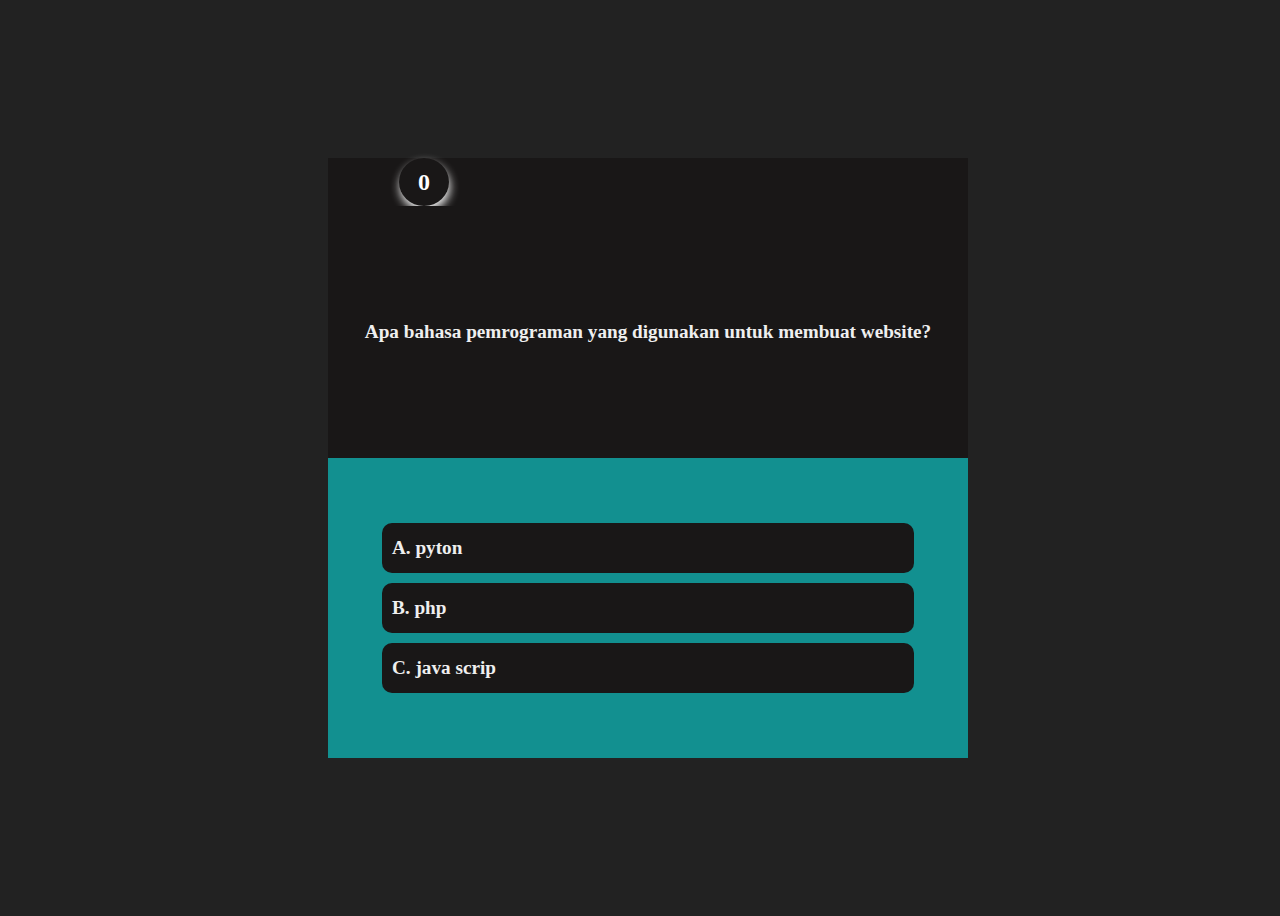
<file: index.html>
<!DOCTYPE html>
<html lang="en">
<head>
   <meta charset="UTF-8">
   <meta http-equiv="X-UA-Compatible" content="IE=edge">
   <meta name="viewport" content="width=device-width, initial-scale=1.0">
   <title>kuis</title>
   <link rel="stylesheet" href="style.css">
</head>
<body>

   <div class="conteiner">
      <div class="skor" id="skor"> </div>
      <div class="question" id="question">
      
      </div>

      <div class="answer" id="answer">

         <div class="choice" id="choice-a">
          
         </div>
         <div class="choice" id="choice-b"> </div>
         <div class="choice" id="choice-c"> </div>

      </div>
   </div>
   

   <script>
      let question1={
   satu:"Apa bahasa pemrograman yang digunakan untuk membuat website?"
}

let answerChoice1={
   a : "A.  pyton",
   b : "B.  php",
   c : "C.  java scrip",
}



let answer =document.getElementById('answer')
let question =document.getElementById('question')
let choicea = document.getElementById('choice-a')
let choiceb = document.getElementById('choice-b')
let choicec = document.getElementById('choice-c')
let btn = document.getElementById('answerbtn')
let skor= document.getElementById('skor')
let nextpage = "index2.html"

question.innerHTML=(question1.satu)
let skorawal= 0

skor.innerHTML=(skorawal)


choicea.innerHTML=(answerChoice1.a)
choiceb.innerHTML=(answerChoice1.b)
choicec.innerHTML=(answerChoice1.c)
choicea.addEventListener('click', function(){
   alert('salah')
})

choiceb.addEventListener('click', function(){
   alert('salah')
})
choicec.addEventListener('click', function(){
   alert('benar')
   window.location= nextpage;
   skorawal++
   skor.innerHTML=(skorawal)
   localStorage.setItem("skor", skorawal)
})

   </script>
</body>
</html>
</file>
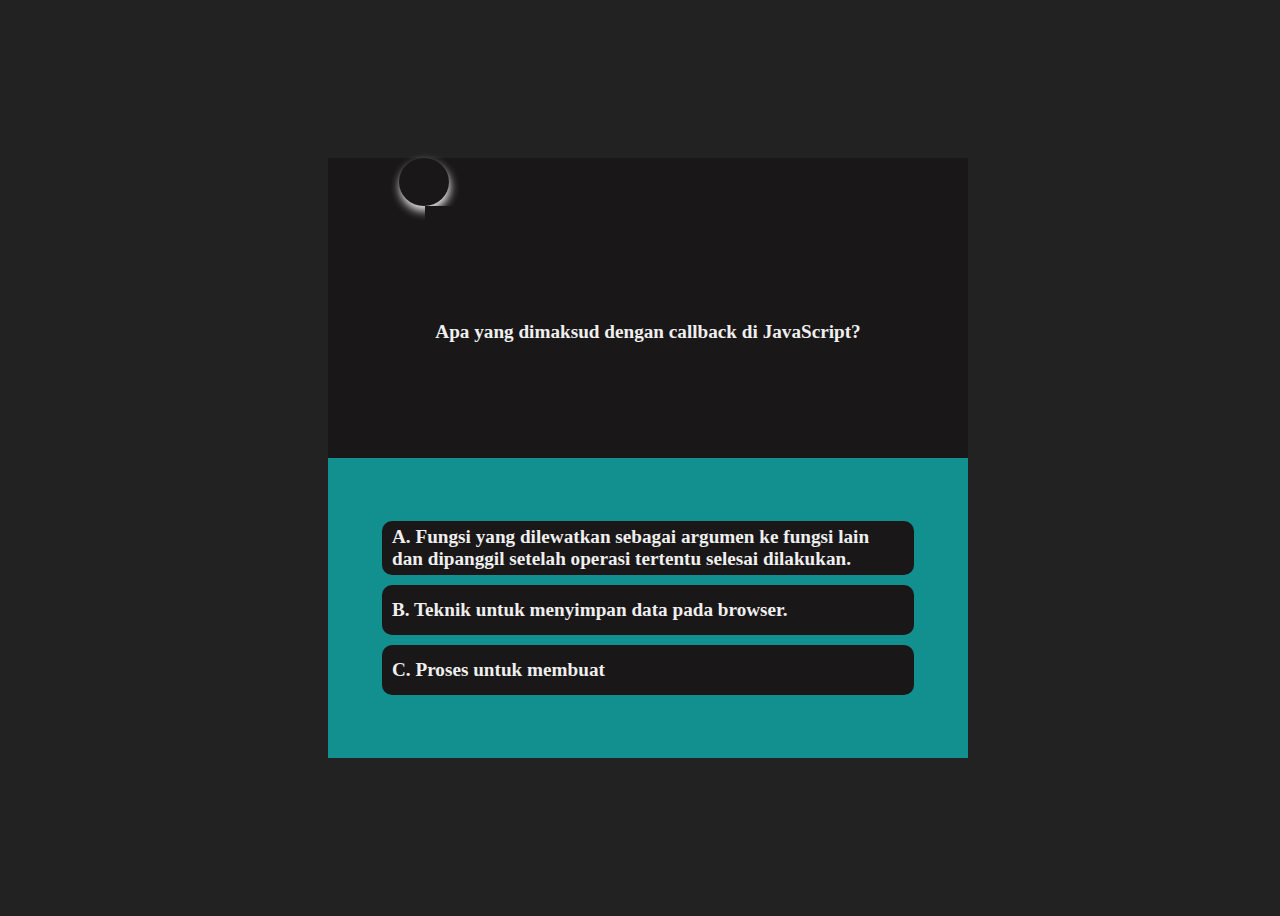
<file: index10.html>
<!DOCTYPE html>
<html lang="en">
<head>
   <meta charset="UTF-8">
   <meta http-equiv="X-UA-Compatible" content="IE=edge">
   <meta name="viewport" content="width=device-width, initial-scale=1.0">
   <title>kuis</title>
   <link rel="stylesheet" href="style.css">
</head>
<body>

   <div class="conteiner">
      <div class="skor" id="skor"> </div>
      <div class="question" id="question">
      
      </div>

      <div class="answer" id="answer">

         <div class="choice" id="choice-a">
          
         </div>
         <div class="choice" id="choice-b"> </div>
         <div class="choice" id="choice-c"> </div>

      </div>
   </div>
   

   <script>
      let question1={
   satu:"Apa yang dimaksud dengan callback di JavaScript?"
}

let answerChoice1={
   a : "A.  Fungsi yang dilewatkan sebagai argumen ke fungsi lain dan dipanggil setelah operasi tertentu selesai dilakukan.",
   b : "B.  Teknik untuk menyimpan data pada browser.",
   c : "C.  Proses untuk membuat"


}



let answer =document.getElementById('answer')
let question =document.getElementById('question')
let choicea = document.getElementById('choice-a')
let choiceb = document.getElementById('choice-b')
let choicec = document.getElementById('choice-c')
let btn = document.getElementById('answerbtn')
let nextpage = "index10.html"
question.innerHTML=(question1.satu)

let localskor =   localStorage.getItem("skor")
   skor.innerHTML=(localskor)

choicea.innerHTML=(answerChoice1.a)
choiceb.innerHTML=(answerChoice1.b)
choicec.innerHTML=(answerChoice1.c)
choicea.addEventListener('click', function(){
   alert('benar')
   localskor++
   skor.innerHTML=(localskor)
   localStorage.setItem("skor", localskor)
   window.location= nextpage;
})

choiceb.addEventListener('click', function(){
   alert('salah')
})
choicec.addEventListener('click', function(){
   alert('salah')
})

   </script>
</body>
</html>
</file>
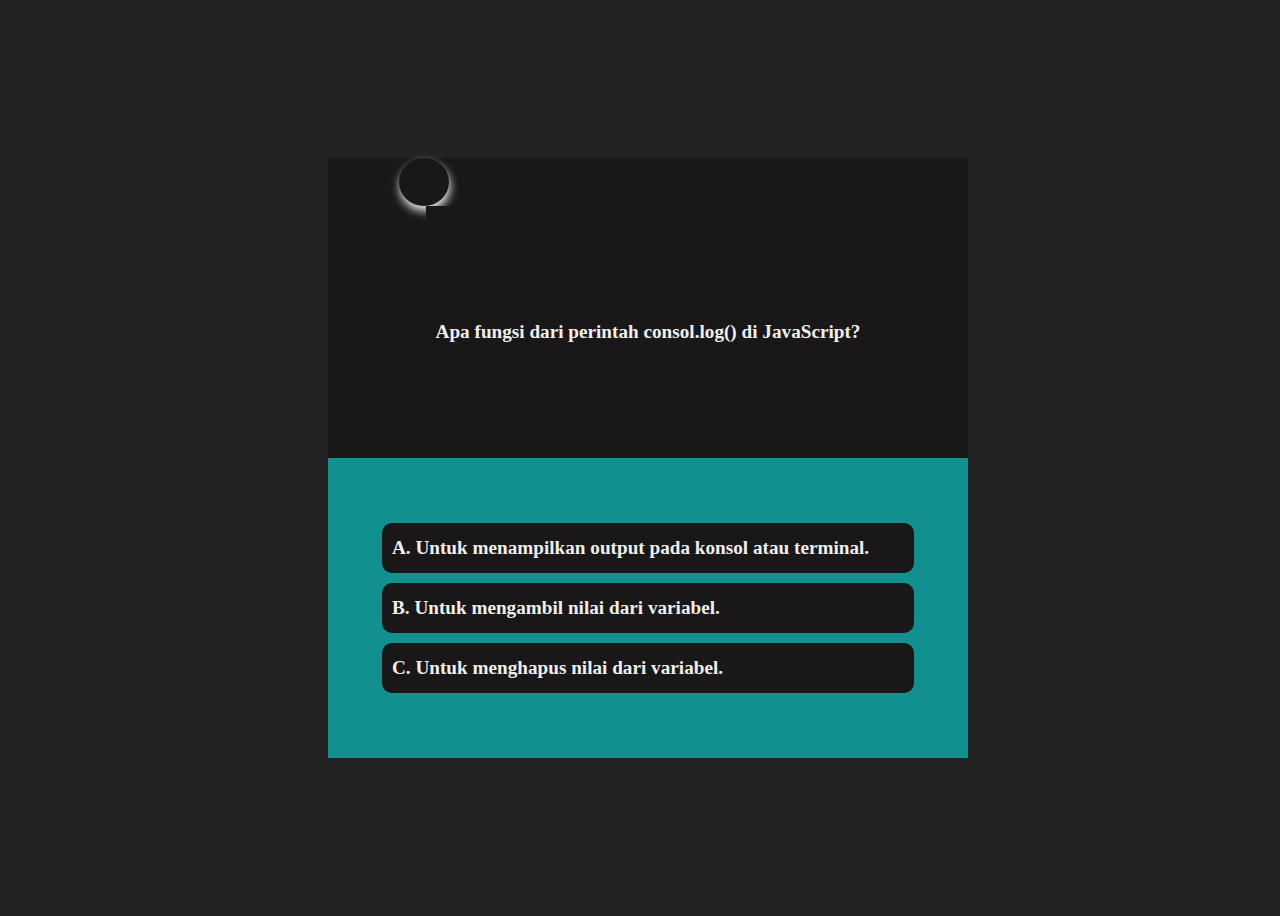
<file: index2.html>
<!DOCTYPE html>
<html lang="en">
<head>
   <meta charset="UTF-8">
   <meta http-equiv="X-UA-Compatible" content="IE=edge">
   <meta name="viewport" content="width=device-width, initial-scale=1.0">
   <title>kuis</title>
   <link rel="stylesheet" href="style.css">
</head>
<body>

   <div class="conteiner">
      <div class="skor" id="skor"> </div>
      <div class="question" id="question">
      
      </div>

      <div class="answer" id="answer">

         <div class="choice" id="choice-a">
          
         </div>
         <div class="choice" id="choice-b"> </div>
         <div class="choice" id="choice-c"> </div>

      </div>
   </div>
   

   <script  >
   let question1={
      satu:"Apa fungsi dari perintah consol.log() di JavaScript?"
   }
   let answerChoice1={
   a : "A.  Untuk menampilkan output pada konsol atau terminal.",
   b : "B.  Untuk mengambil nilai dari variabel.",
   c : "C.  Untuk menghapus nilai dari variabel.",
}

   let answer =document.getElementById('answer')
   let question =document.getElementById('question')
   let choicea = document.getElementById('choice-a')
   let choiceb = document.getElementById('choice-b')
   let choicec = document.getElementById('choice-c')
   let btn = document.getElementById('answerbtn')
   let nextpage = "index3.html"
   question.innerHTML=(question1.satu)

   let localskor =   localStorage.getItem("skor")
   skor.innerHTML=(localskor)
   
   choicea.innerHTML=(answerChoice1.a)
   choiceb.innerHTML=(answerChoice1.b)
   choicec.innerHTML=(answerChoice1.c)
   choicea.addEventListener('click', function(){
      alert('benar')
      window.location= nextpage;
      localskor++
   skor.innerHTML=(localskor)
   localStorage.setItem("skor", localskor)
   })
   
   choiceb.addEventListener('click', function(){
      alert('salah')
   })
   choicec.addEventListener('click', function(){
      alert('salah')
     
   })
   </script>
</body>
</html>
</file>
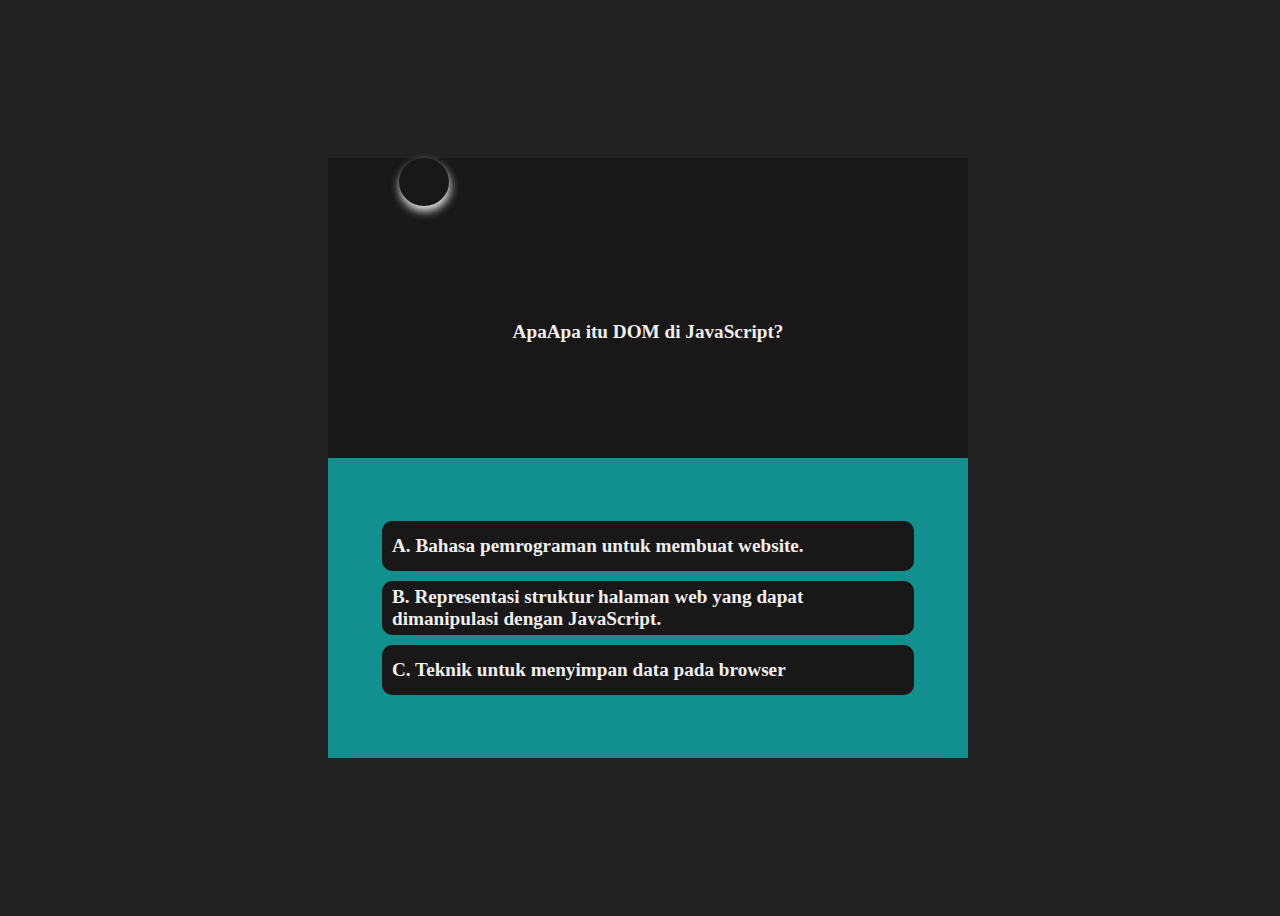
<file: index3.html>
<!DOCTYPE html>
<html lang="en">
<head>
   <meta charset="UTF-8">
   <meta http-equiv="X-UA-Compatible" content="IE=edge">
   <meta name="viewport" content="width=device-width, initial-scale=1.0">
   <title>kuis</title>
   <link rel="stylesheet" href="style.css">
</head>
<body>

   <div class="conteiner">
      <div class="skor" id="skor"> </div>
      <div class="question" id="question">
      
      </div>

      <div class="answer" id="answer">

         <div class="choice" id="choice-a">
          
         </div>
         <div class="choice" id="choice-b"> </div>
         <div class="choice" id="choice-c"> </div>

      </div>
   </div>
   

   <script>
      let question1={
   satu:"ApaApa itu DOM di JavaScript?"
}

let answerChoice1={
   a : "A.  Bahasa pemrograman untuk membuat website.",
   b : "B.  Representasi struktur halaman web yang dapat dimanipulasi dengan JavaScript. ",
   c : "C.  Teknik untuk menyimpan data pada browser",
}



let answer =document.getElementById('answer')
let question =document.getElementById('question')
let choicea = document.getElementById('choice-a')
let choiceb = document.getElementById('choice-b')
let choicec = document.getElementById('choice-c')
let btn = document.getElementById('answerbtn')
let nextpage = "index4.html"
question.innerHTML=(question1.satu)

let localskor =   localStorage.getItem("skor")
   skor.innerHTML=(localskor)

choicea.innerHTML=(answerChoice1.a)
choiceb.innerHTML=(answerChoice1.b)
choicec.innerHTML=(answerChoice1.c)
choicea.addEventListener('click', function(){
   alert('salah')
})

choiceb.addEventListener('click', function(){
   alert('benar')
      localskor++
   skor.innerHTML=(localskor)
   localStorage.setItem("skor", localskor)
   window.location= nextpage;
})
choicec.addEventListener('click', function(){
   alert('salah')
})

   </script>
</body>
</html>
</file>
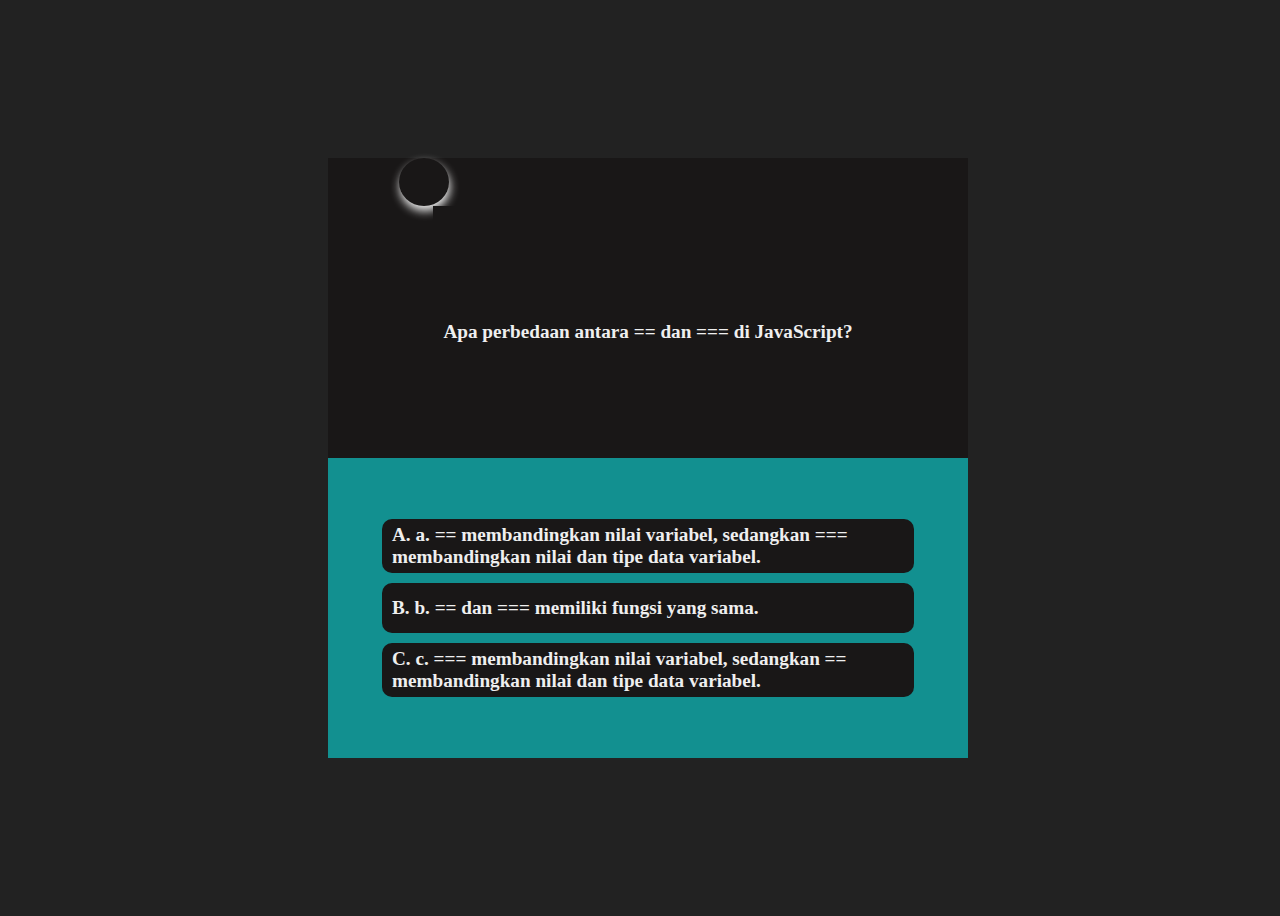
<file: index4.html>
<!DOCTYPE html>
<html lang="en">
<head>
   <meta charset="UTF-8">
   <meta http-equiv="X-UA-Compatible" content="IE=edge">
   <meta name="viewport" content="width=device-width, initial-scale=1.0">
   <title>kuis</title>
   <link rel="stylesheet" href="style.css">
</head>
<body>

   <div class="conteiner">
      <div class="skor" id="skor"> </div>
      <div class="question" id="question">
      
      </div>

      <div class="answer" id="answer">

         <div class="choice" id="choice-a">
          
         </div>
         <div class="choice" id="choice-b"> </div>
         <div class="choice" id="choice-c"> </div>

      </div>
   </div>
   

   <script>
      let question1={
   satu:"Apa perbedaan antara == dan === di JavaScript?"
}

let answerChoice1={
   a : "A. a. == membandingkan nilai variabel, sedangkan === membandingkan nilai dan tipe data variabel.",
   b : "B.  b. == dan === memiliki fungsi yang sama.",
   c : "C.  c. === membandingkan nilai variabel, sedangkan == membandingkan nilai dan tipe data variabel.",
}



let answer =document.getElementById('answer')
let question =document.getElementById('question')
let choicea = document.getElementById('choice-a')
let choiceb = document.getElementById('choice-b')
let choicec = document.getElementById('choice-c')
let btn = document.getElementById('answerbtn')
let nextpage = "index5.html"
question.innerHTML=(question1.satu)

let localskor =   localStorage.getItem("skor")
   skor.innerHTML=(localskor)

choicea.innerHTML=(answerChoice1.a)
choiceb.innerHTML=(answerChoice1.b)
choicec.innerHTML=(answerChoice1.c)
choicea.addEventListener('click', function(){
   alert('salah')
})

choiceb.addEventListener('click', function(){
   alert('salah')
})
choicec.addEventListener('click', function(){
   alert('benar')
   localskor++
   skor.innerHTML=(localskor)
   localStorage.setItem("skor", localskor)
   window.location= nextpage;
})

   </script>
</body>
</html>
</file>
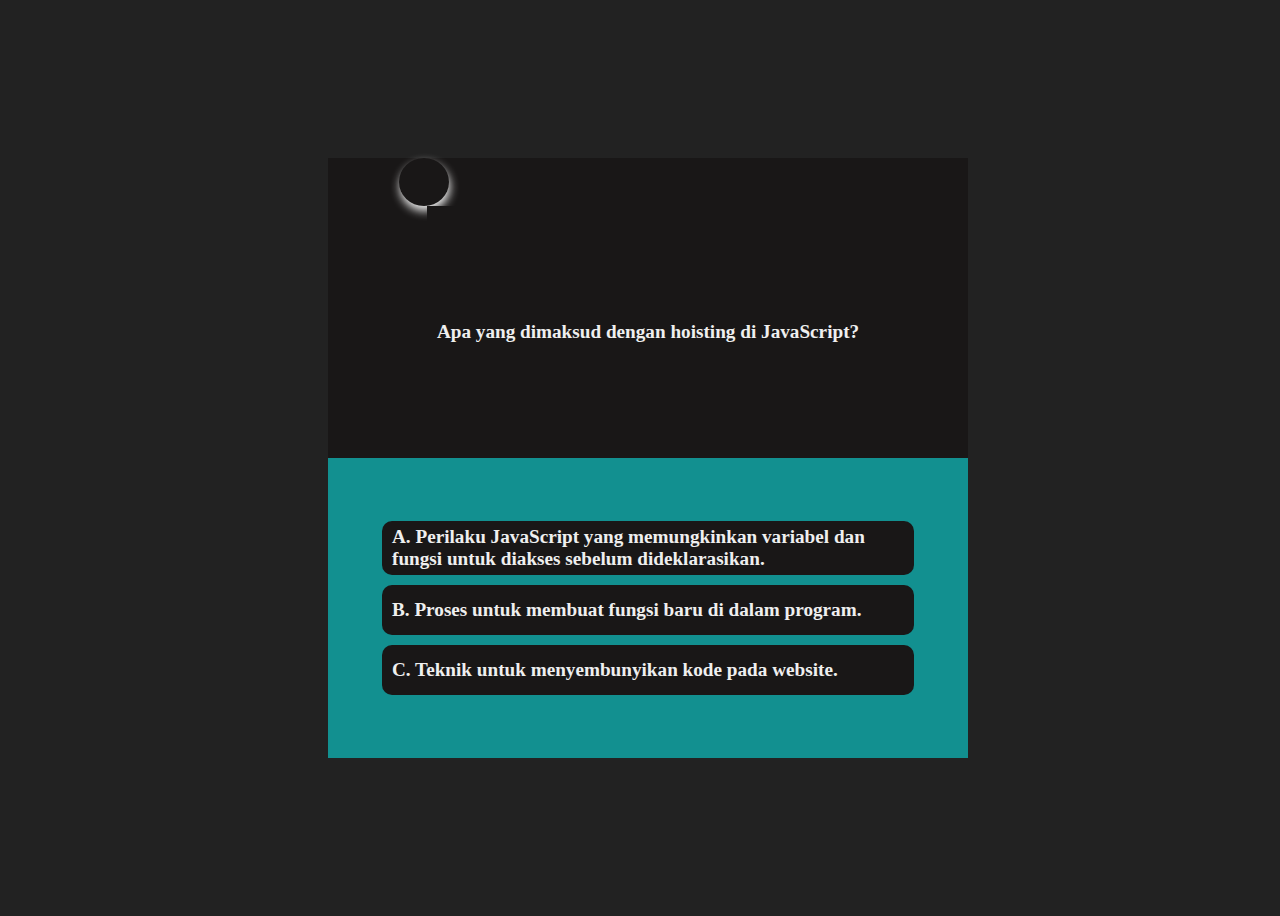
<file: index5.html>
<!DOCTYPE html>
<html lang="en">
<head>
   <meta charset="UTF-8">
   <meta http-equiv="X-UA-Compatible" content="IE=edge">
   <meta name="viewport" content="width=device-width, initial-scale=1.0">
   <title>kuis</title>
   <link rel="stylesheet" href="style.css">
</head>
<body>

   <div class="conteiner">
      <div class="skor" id="skor"> </div>
      <div class="question" id="question">
      
      </div>

      <div class="answer" id="answer">

         <div class="choice" id="choice-a">
          
         </div>
         <div class="choice" id="choice-b"> </div>
         <div class="choice" id="choice-c"> </div>

      </div>
   </div>
   

   <script>
      let question1={
   satu:"Apa yang dimaksud dengan hoisting di JavaScript?"
      }

let answerChoice1={
   a : "A.  Perilaku JavaScript yang memungkinkan variabel dan fungsi untuk diakses sebelum dideklarasikan.",
   b : "B.   Proses untuk membuat fungsi baru di dalam program.",
   c : "C.   Teknik untuk menyembunyikan kode pada website.",
}



let answer =document.getElementById('answer')
let question =document.getElementById('question')
let choicea = document.getElementById('choice-a')
let choiceb = document.getElementById('choice-b')
let choicec = document.getElementById('choice-c')
let btn = document.getElementById('answerbtn')
let nextpage = "index6.html"
question.innerHTML=(question1.satu)

let localskor =   localStorage.getItem("skor")
   skor.innerHTML=(localskor)

choicea.innerHTML=(answerChoice1.a)
choiceb.innerHTML=(answerChoice1.b)
choicec.innerHTML=(answerChoice1.c)
choicea.addEventListener('click', function(){
   alert('benar')
   localskor++
   skor.innerHTML=(localskor)
   localStorage.setItem("skor", localskor)
   window.location= nextpage;
})

choiceb.addEventListener('click', function(){
   alert('salah')
})
choicec.addEventListener('click', function(){
   alert('salah')
})

   </script>
</body>
</html>
</file>
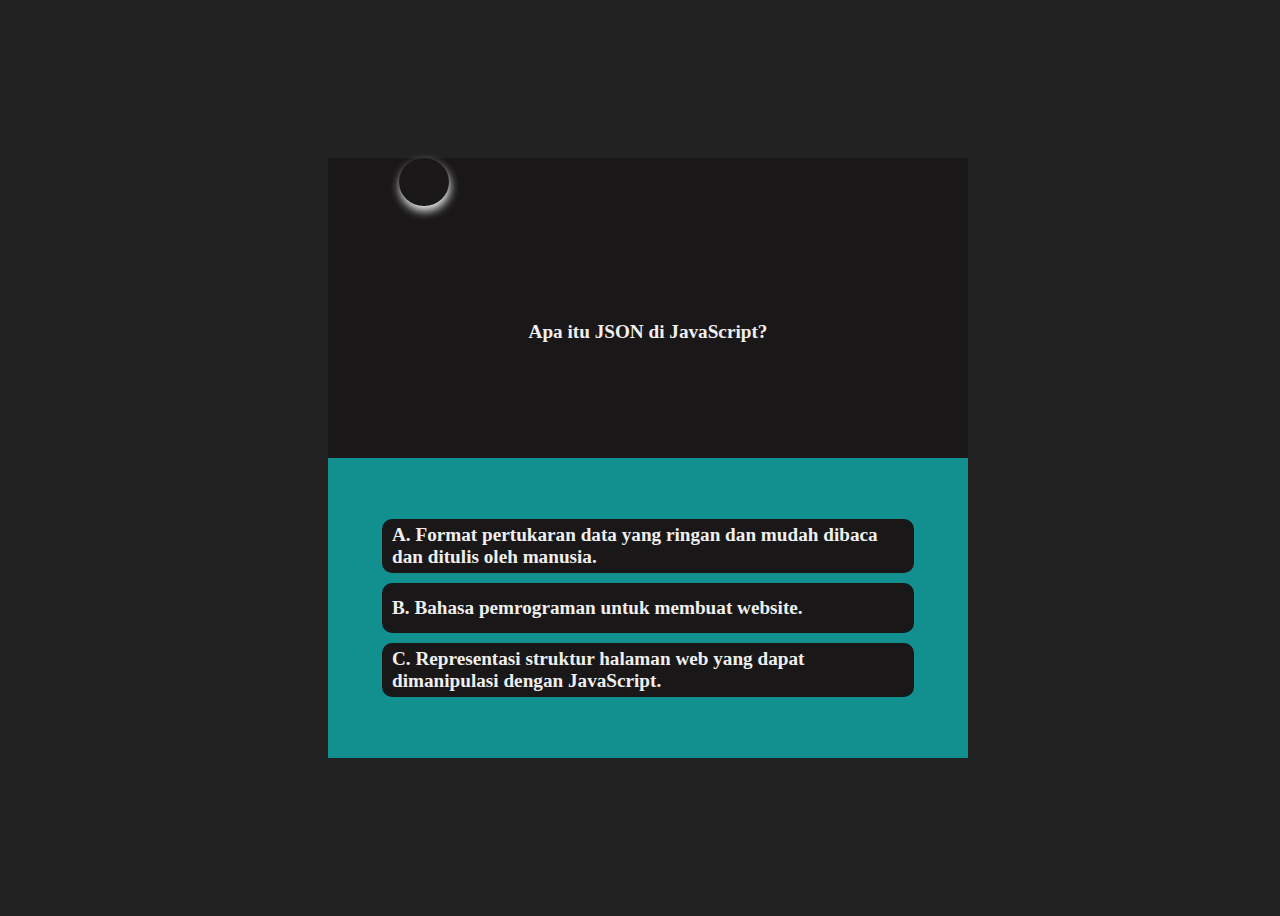
<file: index6.html>
<!DOCTYPE html>
<html lang="en">
<head>
   <meta charset="UTF-8">
   <meta http-equiv="X-UA-Compatible" content="IE=edge">
   <meta name="viewport" content="width=device-width, initial-scale=1.0">
   <title>kuis</title>
   <link rel="stylesheet" href="style.css">
</head>
<body>

   <div class="conteiner">
      <div class="skor" id="skor"> </div>
      <div class="question" id="question">
      
      </div>

      <div class="answer" id="answer">

         <div class="choice" id="choice-a">
          
         </div>
         <div class="choice" id="choice-b"> </div>
         <div class="choice" id="choice-c"> </div>

      </div>
   </div>
   

   <script>
      let question1={
   satu:"Apa itu JSON di JavaScript?"
}

let answerChoice1={
   a : "A. Format pertukaran data yang ringan dan mudah dibaca dan ditulis oleh manusia. ",
   b : "B. Bahasa pemrograman untuk membuat website.",
   c : "C.   Representasi struktur halaman web yang dapat dimanipulasi dengan JavaScript.",
}



let answer =document.getElementById('answer')
let question =document.getElementById('question')
let choicea = document.getElementById('choice-a')
let choiceb = document.getElementById('choice-b')
let choicec = document.getElementById('choice-c')
let btn = document.getElementById('answerbtn')
let nextpage = "index7.html"
question.innerHTML=(question1.satu)

let localskor =   localStorage.getItem("skor")
   skor.innerHTML=(localskor)

choicea.innerHTML=(answerChoice1.a)
choiceb.innerHTML=(answerChoice1.b)
choicec.innerHTML=(answerChoice1.c)
choicea.addEventListener('click', function(){
   alert('benar')
   localskor++
   skor.innerHTML=(localskor)
   localStorage.setItem("skor", localskor)
   window.location= nextpage;
})

choiceb.addEventListener('click', function(){
   alert('salah')
})
choicec.addEventListener('click', function(){
   alert('salah')
})

   </script>
</body>
</html>
</file>
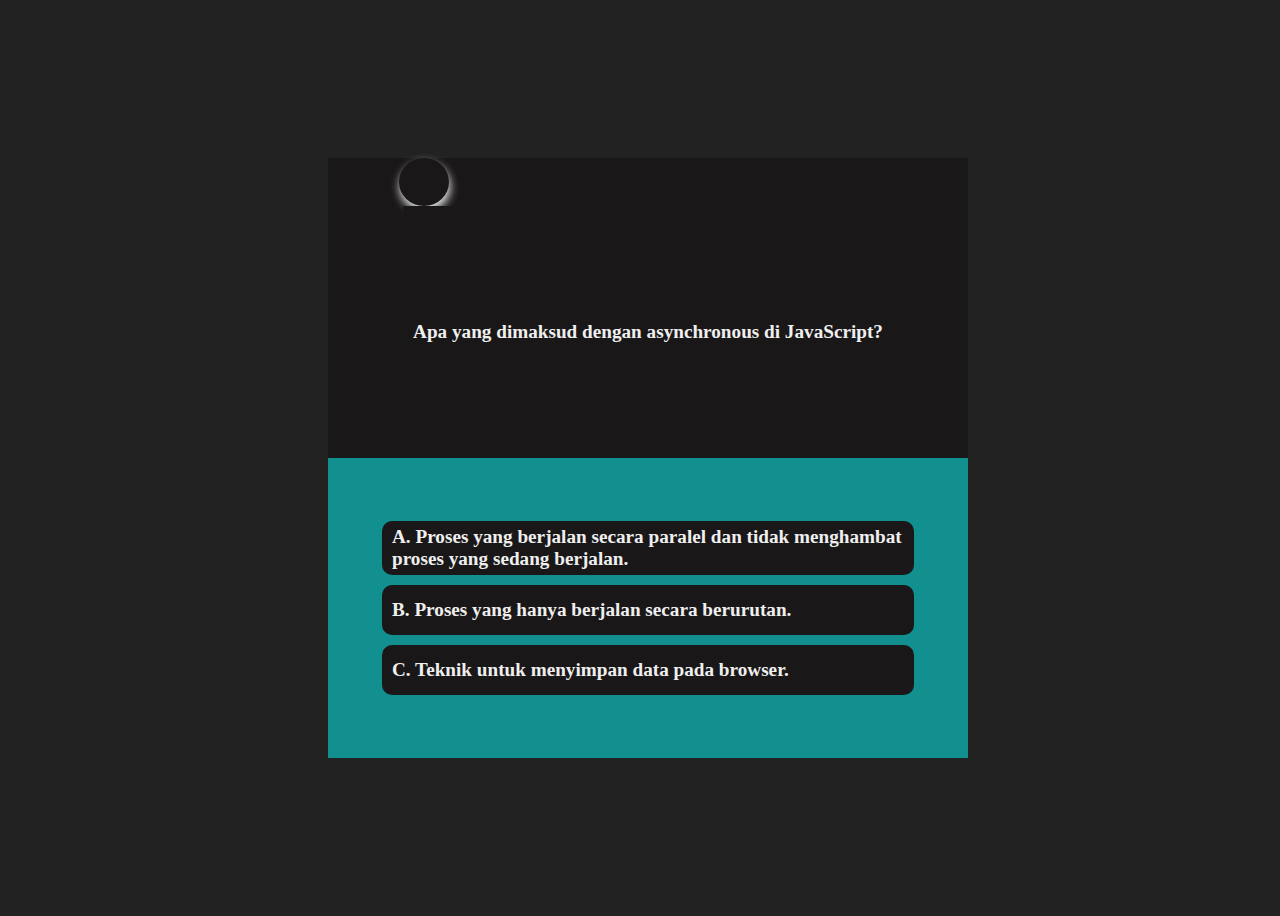
<file: index7.html>
<!DOCTYPE html>
<html lang="en">
<head>
   <meta charset="UTF-8">
   <meta http-equiv="X-UA-Compatible" content="IE=edge">
   <meta name="viewport" content="width=device-width, initial-scale=1.0">
   <title>kuis</title>
   <link rel="stylesheet" href="style.css">
</head>
<body>

   <div class="conteiner">
      <div class="skor" id="skor"> </div>
      <div class="question" id="question">
      
      </div>

      <div class="answer" id="answer">

         <div class="choice" id="choice-a">
          
         </div>
         <div class="choice" id="choice-b"> </div>
         <div class="choice" id="choice-c"> </div>

      </div>
   </div>
   

   <script>
      let question1={
   satu:"Apa yang dimaksud dengan asynchronous di JavaScript?"
}

let answerChoice1={
   a : "A.  Proses yang berjalan secara paralel dan tidak menghambat proses yang sedang berjalan.",
   b : "B.   Proses yang hanya berjalan secara berurutan.",
   c : "C.  Teknik untuk menyimpan data pada browser.",
}



let answer =document.getElementById('answer')
let question =document.getElementById('question')
let choicea = document.getElementById('choice-a')
let choiceb = document.getElementById('choice-b')
let choicec = document.getElementById('choice-c')
let btn = document.getElementById('answerbtn')
let nextpage = "index8.html"
question.innerHTML=(question1.satu)

let localskor =   localStorage.getItem("skor")
   skor.innerHTML=(localskor)

choicea.innerHTML=(answerChoice1.a)
choiceb.innerHTML=(answerChoice1.b)
choicec.innerHTML=(answerChoice1.c)
choicea.addEventListener('click', function(){
   alert('benar')
   localskor++
   skor.innerHTML=(localskor)
   localStorage.setItem("skor", localskor)
   window.location= nextpage;
})

choiceb.addEventListener('click', function(){
   alert('salah')
})
choicec.addEventListener('click', function(){
   alert('salah')
})

   </script>
</body>
</html>
</file>
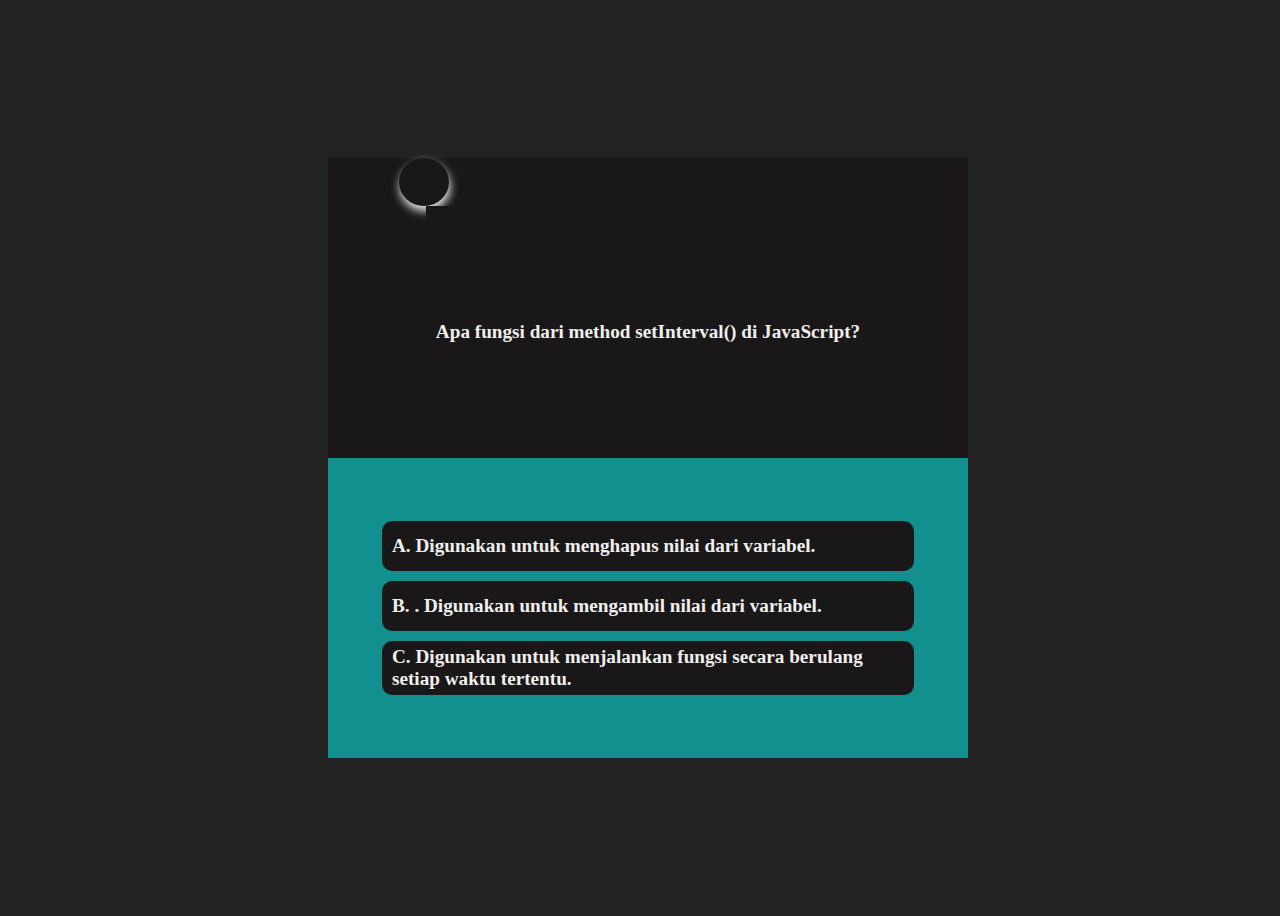
<file: index8.html>
<!DOCTYPE html>
<html lang="en">
<head>
   <meta charset="UTF-8">
   <meta http-equiv="X-UA-Compatible" content="IE=edge">
   <meta name="viewport" content="width=device-width, initial-scale=1.0">
   <title>kuis</title>
   <link rel="stylesheet" href="style.css">
</head>
<body>

   <div class="conteiner">
      <div class="skor" id="skor"> </div>
      <div class="question" id="question">
      
      </div>

      <div class="answer" id="answer">

         <div class="choice" id="choice-a">
          
         </div>
         <div class="choice" id="choice-b"> </div>
         <div class="choice" id="choice-c"> </div>

      </div>
   </div>
   

   <script>
      let question1={
   satu:"Apa fungsi dari method setInterval() di JavaScript?"
}

let answerChoice1={
   a : "A. Digunakan untuk menghapus nilai dari variabel.",
   b : "B.  . Digunakan untuk mengambil nilai dari variabel.",
   c : "C.  Digunakan untuk menjalankan fungsi secara berulang setiap waktu tertentu.",
}



let answer =document.getElementById('answer')
let question =document.getElementById('question')
let choicea = document.getElementById('choice-a')
let choiceb = document.getElementById('choice-b')
let choicec = document.getElementById('choice-c')
let btn = document.getElementById('answerbtn')
let nextpage = "index9.html"
question.innerHTML=(question1.satu)

let localskor =   localStorage.getItem("skor")
   skor.innerHTML=(localskor)

choicea.innerHTML=(answerChoice1.a)
choiceb.innerHTML=(answerChoice1.b)
choicec.innerHTML=(answerChoice1.c)
choicea.addEventListener('click', function(){
   alert('salah')
})

choiceb.addEventListener('click', function(){
   alert('salah')
})
choicec.addEventListener('click', function(){
   alert('benar')
   localskor++
   skor.innerHTML=(localskor)
   localStorage.setItem("skor", localskor)
   window.location= nextpage;})

   </script>
</body>
</html>
</file>
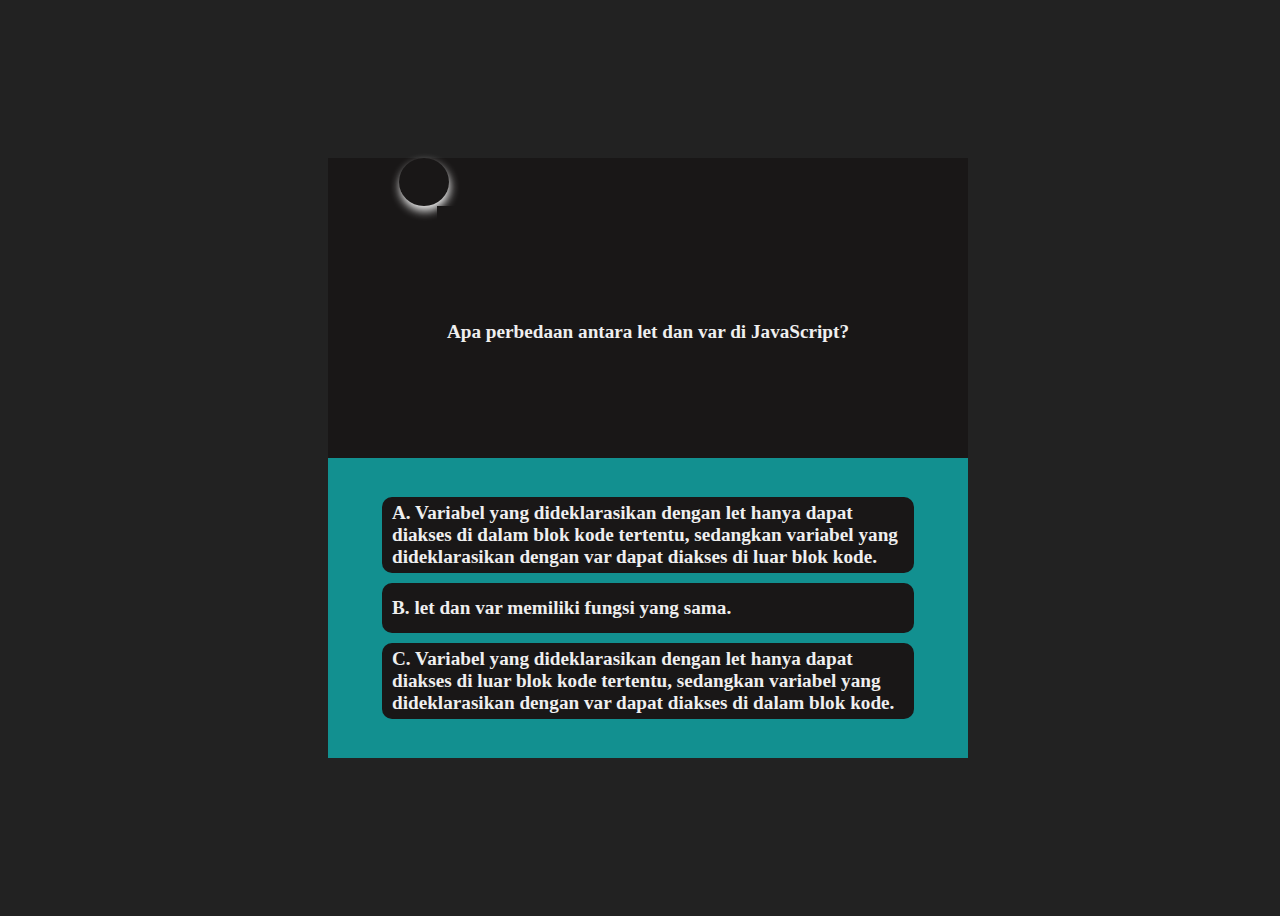
<file: index9.html>
<!DOCTYPE html>
<html lang="en">
<head>
   <meta charset="UTF-8">
   <meta http-equiv="X-UA-Compatible" content="IE=edge">
   <meta name="viewport" content="width=device-width, initial-scale=1.0">
   <title>kuis</title>
   <link rel="stylesheet" href="style.css">
</head>
<body>

   <div class="conteiner">
      <div class="skor" id="skor"> </div>
      <div class="question" id="question">
      
      </div>

      <div class="answer" id="answer">

         <div class="choice" id="choice-a">
          
         </div>
         <div class="choice" id="choice-b"> </div>
         <div class="choice" id="choice-c"> </div>

      </div>
   </div>
   

   <script>
      let question1={
   satu:"Apa perbedaan antara let dan var di JavaScript?"
}

let answerChoice1={
   a : "A.  Variabel yang dideklarasikan dengan let hanya dapat diakses di dalam blok kode tertentu, sedangkan variabel yang dideklarasikan dengan var dapat diakses di luar blok kode. ",
   b : "B.  let dan var memiliki fungsi yang sama.",
   c : "C.    Variabel yang dideklarasikan dengan let hanya dapat diakses di luar blok kode tertentu, sedangkan variabel yang dideklarasikan dengan var dapat diakses di dalam blok kode.",
}



let answer =document.getElementById('answer')
let question =document.getElementById('question')
let choicea = document.getElementById('choice-a')
let choiceb = document.getElementById('choice-b')
let choicec = document.getElementById('choice-c')
let btn = document.getElementById('answerbtn')
let nextpage = "index2.html"
question.innerHTML=(question1.satu)

let localskor =   localStorage.getItem("skor")
   skor.innerHTML=(localskor)

choicea.innerHTML=(answerChoice1.a)
choiceb.innerHTML=(answerChoice1.b)
choicec.innerHTML=(answerChoice1.c)
choicea.addEventListener('click', function(){

   alert('benar')
   localskor++
   skor.innerHTML=(localskor)
   localStorage.setItem("skor", localskor)
   window.location= nextpage;
})

choiceb.addEventListener('click', function(){
   alert('salah')
})
choicec.addEventListener('click', function(){
   alert('salah')
})

   </script>
</body>
</html>
</file>
<file: style.css>
body{
   background:#222;
   display: flex;
   justify-content: center;
   align-items: center;
   width: 100vw;
   min-height: 100vh;
   flex-direction: column;
   color: #efefef;
}
.conteiner{
   background: #191717;
   width: 50%;
   height: 600px;
   display: flex;
   justify-content: space-between;
   align-items: center;
   flex-direction: column;
}
.skor{
   width: 50px;
   height: 50px;
   background: #0000;
   border-radius: 50%;
   margin-left: -70%;
   display: flex;
   justify-content: center;
   align-items: center;
   font-size: 1.5em;
   font-weight: 800;
   color: #fff;
   box-shadow: 1px 5px 10px #f1f1f1;
}
.conteiner .question{
   background: #191717;
max-width: 100%;
height: 40%;
padding: 10px;
display: flex;
justify-content: center;
align-items: center;
flex-direction: column;
font-size: 1.2em;
font-weight: 700;
}
.conteiner .answer{
background: rgb(18, 144, 144);
width: 100%;
min-height: 50%;
display: flex;
justify-content: center;
align-items: center;
flex-direction: column;
overflow: hidden;
overflow-y: auto;
gap: 10px;
}

.conteiner .answer .choice{
   width: 80%;
   min-height: 40px;
   font-size: 1.2em;
   font-weight: 700;
   background: #191717;
   display: flex;
   justify-content: start;
   padding: 5px 10px;
align-items: center;
cursor: pointer;
border-radius: 10px;

}
/* .conteiner .answer .choice p{
   width: 100%;
   height: auto;
   padding: 5px;
   background: #171616;
   color: #000;
   display: flex;
   justify-content: start;
align-items: center;
font-weight: 700;
} */
.conteiner  button{
   width: 120px;
   height: 40px;
   background: rgba(10, 217, 227, 0.333);
   font-size: 1.2em;
   font-weight: 500;
   border-radius: 10px;
}
.containerindex{
   width: 500px;
   height: 700px;
   background: #000;
   display: flex;
   justify-content: safe;
   align-items: center;
   flex-direction: column;
   position: relative;
}
.containerindex .card{
   position: absolute;
   width: 337px;
   height: 228px;
   top: 0px;
   
   background: linear-gradient(0deg, rgba(0, 0, 0, 0.2), rgba(0, 0, 0, 0.2)), #A42FC1;
   border-radius: 30px;
}
.containerindex .card .navtop{
  width: 100%;
  height: 20px;
  background: white;
  display: flex;
  justify-content: center;
  align-items: center;
  gap: 20px;
}
.containerindex .card .navtop i{
  font-size: 2em;
  width: 30px;
  height: 30px;
}
.cardqustion{
   position: absolute;
   width: 307px;
   height: 188px;
   top: 150px;
   background: linear-gradient(0deg, rgba(0, 0, 0, 0.2), rgba(0, 0, 0, 0.2)), #ceafd6;
   border-radius: 30px;
}
.allskor{
   width: 100%;
   height: 100px;
   background: blue;
   display: flex;
   justify-content: space-evenly;
   align-items: safe;
   gap: 10px;
}
.allskor .no input,
.yes input{
   width:40px;
   height: 10px;
}
.allskor .number{
   width: 60px;
   height: 60px;
   border-radius: 50%;
   background: #000;
}
.questionnumberbox{
   width: 100%;
   height: auto;
   justify-content: center;
   align-items: center;
   display: flex;
   flex-direction: column;
   gap: 20px;
}

@media screen and (max-width:700px){
   *{
      margin: 0;
      padding: 0;
   }
  body{
   display: flex;
   justify-content: center;
   align-items: center;
   box-sizing: border-box;
  }
  .conteiner{
   position: relative;
   background: #010101;
   width: 90vw;
   height: 100vh;
   display: flex;
   justify-content: center;
   gap: 20px;
   align-items: center;
   flex-direction: column;
}
.skor{
   width: 30px;
   height: 30px;
   background: #0000;
   border-radius: 50%;
   margin-top: 20px;
   margin-left: -70%;
   display: flex;
   justify-content: center;
   align-items: center;
   font-size: 1em;
   font-weight: 800;
   color: #fff;
   box-shadow: 1px 5px 10px #af3d3d;
}
.conteiner .question{
   background: #000;
max-width: 100%;
min-height: 30%;
padding: 10px;
display: flex;
justify-content: center;
align-items: center;
flex-direction: column;
font-size: 1em;
font-weight: 700;
box-shadow: 1px 5px 10px #f1f1f1;
}
.conteiner .answer{
   background: #0000;
   box-shadow: 1px 5px 10px #f1f1f1;
   width: 80%;
   height: auto;
   padding: 10px;
   display: flex;
   justify-content: center;
   align-items: center;
   flex-direction: column;
   overflow-x: auto;
   gap: 10px;
   }
   .conteiner .answer .choice{
      font-family: sans-serif;
      width: 80%;
      height: auto;
      font-size: 1em;
      font-weight: 600;
      background: #191717;
      display: flex;
      justify-content: center;
      padding:10px;
   align-items: center;
   cursor: pointer;
   border-radius: 10px;
   box-shadow: 1px 5px 1px #b59292;
   }

}
</file>
